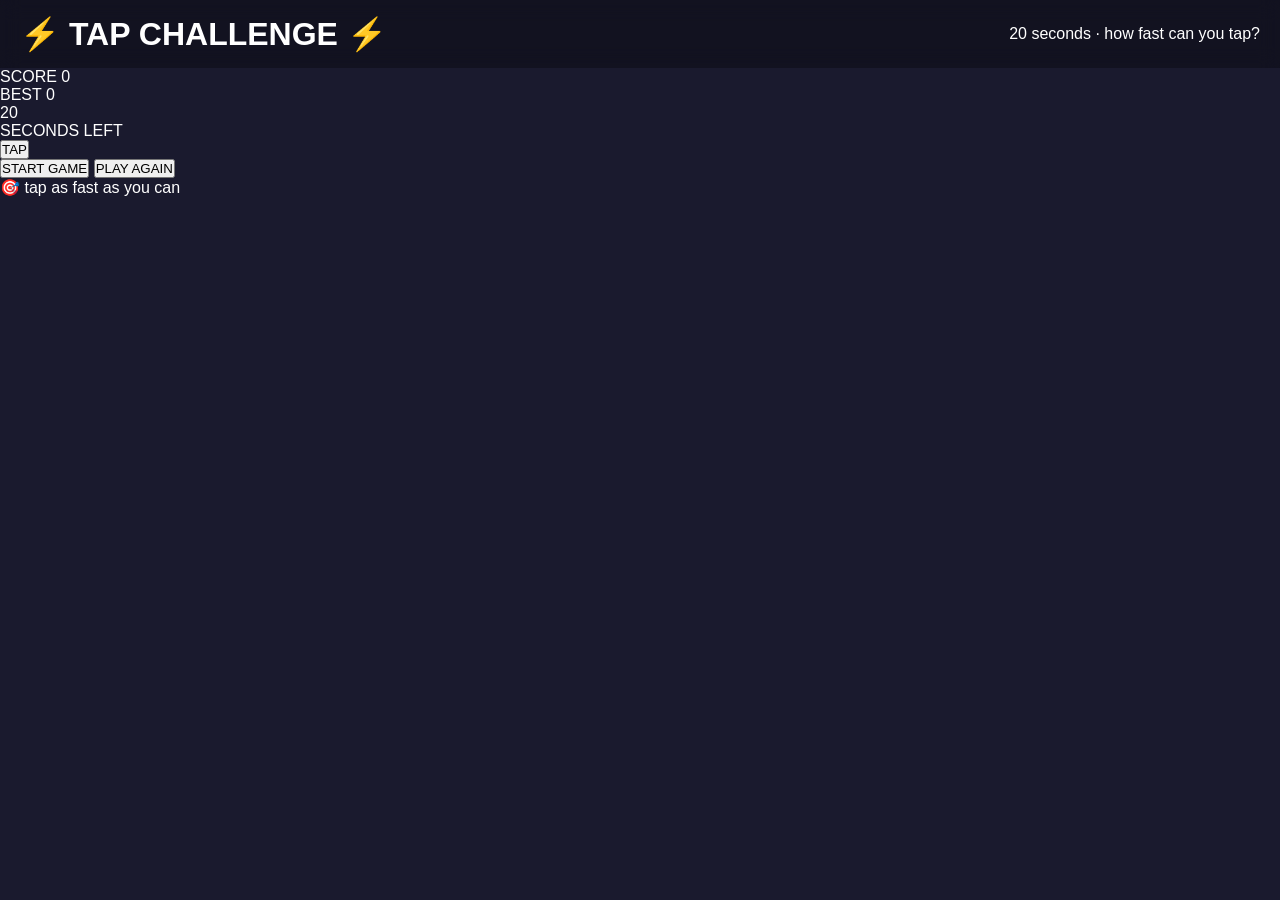
<file: deepseek_html_20260916_6510b7.html>
<!DOCTYPE html>
<html lang="en">
<head>
  <meta charset="UTF-8">
  <meta name="viewport" content="width=device-width, initial-scale=1.0, maximum-scale=1.0, user-scalable=no, viewport-fit=cover">
  <title>Tap Challenge · 20s</title>
  <link rel="stylesheet" href="style.css">
</head>
<body>
  <div class="game-container">
    <div class="header">
      <h1>⚡ TAP CHALLENGE ⚡</h1>
      <p class="subtitle">20 seconds · how fast can you tap?</p>
    </div>

    <div class="score-panel">
      <div class="score-item">
        <span class="score-label">SCORE</span>
        <span id="scoreDisplay" class="score-value">0</span>
      </div>
      <div class="score-item">
        <span class="score-label">BEST</span>
        <span id="bestDisplay" class="score-value best">0</span>
      </div>
    </div>

    <div class="timer-section">
      <div class="timer-ring">
        <span id="timerDisplay">20</span>
      </div>
      <div class="timer-label">SECONDS LEFT</div>
    </div>

    <button id="tapButton" class="tap-btn" aria-label="Tap to score">TAP</button>

    <div class="action-buttons">
      <button id="startButton" class="btn start-btn">START GAME</button>
      <button id="playAgainButton" class="btn again-btn hidden">PLAY AGAIN</button>
    </div>

    <div class="footer-note">
      <span>🎯 tap as fast as you can</span>
    </div>
  </div>

  <script src="game.js"></script>
</body>
</html>
</file>
<file: style.css>
* {
    margin: 0;
    padding: 0;
    box-sizing: border-box;
    user-select: none;
    -webkit-tap-highlight-color: transparent;
}

body {
    font-family: -apple-system, BlinkMacSystemFont, 'Segoe UI', sans-serif;
    background: #1a1a2e;
    color: white;
    overflow: hidden;
    height: 100vh;
}

.app {
    display: flex;
    flex-direction: column;
    height: 100vh;
    background: linear-gradient(180deg, #1a1a2e 0%, #16213e 50%, #0f3460 100%);
    position: relative;
}

/* Header */
.header {
    display: flex;
    justify-content: space-between;
    align-items: center;
    padding: 15px 20px;
    background: rgba(0, 0, 0, 0.3);
    backdrop-filter: blur(10px);
}

.user-info {
    display: flex;
    align-items: center;
    gap: 10px;
}

.user-info img {
    width: 40px;
    height: 40px;
    border-radius: 50%;
    border: 2px solid #f7b733;
}

.user-info span {
    font-weight: 600;
    font-size: 14px;
}

.balance-box {
    display: flex;
    align-items: center;
    gap: 6px;
    background: rgba(247, 183, 51, 0.15);
    padding: 8px 16px;
    border-radius: 20px;
    border: 1px solid rgba(247, 183, 51, 0.4);
}

.coin-icon {
    font-size: 20px;
}

#balance {
    font-size: 18px;
    font-weight: 700;
    color: #f7b733;
}

/* Energy */
.energy-section {
    padding: 15px 20px;
}

.energy-label {
    display: flex;
    justify-content: space-between;
    font-size: 13px;
    margin-bottom: 6px;
    opacity: 0.9;
}

.energy-bar {
    height: 12px;
    background: rgba(255, 255, 255, 0.1);
    border-radius: 10px;
    overflow: hidden;
}

.energy-fill {
    height: 100%;
    width: 100%;
    background: linear-gradient(90deg, #f7b733, #fc4a1a);
    border-radius: 10px;
    transition: width 0.3s ease;
}

/* Tap Area */
.tap-area {
    flex: 1;
    display: flex;
    justify-content: center;
    align-items: center;
    position: relative;
}

.tap-coin {
    width: 220px;
    height: 220px;
    border-radius: 50%;
    background: radial-gradient(circle, #f7b733 0%, #d68910 70%, #a04000 100%);
    display: flex;
    justify-content: center;
    align-items: center;
    cursor: pointer;
    box-shadow: 
        0 0 40px rgba(247, 183, 51, 0.6),
        0 10px 30px rgba(0, 0, 0, 0.4),
        inset 0 -10px 20px rgba(0, 0, 0, 0.3);
    transition: transform 0.1s ease;
    position: relative;
}

.tap-coin:active {
    transform: scale(0.92);
}

.tap-coin::after {
    content: '';
    position: absolute;
    inset: -20px;
    border-radius: 50%;
    border: 3px dashed rgba(247, 183, 51, 0.3);
    animation: rotate 20s linear infinite;
}

@keyframes rotate {
    to { transform: rotate(360deg); }
}

.tap-coin img {
    width: 130px;
    height: 130px;
    pointer-events: none;
    filter: drop-shadow(0 5px 10px rgba(0, 0, 0, 0.3));
}

/* Floating Points */
.tap-points {
    position: absolute;
    top: 50%;
    left: 50%;
    transform: translate(-50%, -50%);
    pointer-events: none;
    font-size: 32px;
    font-weight: 900;
    color: #f7b733;
    text-shadow: 0 0 20px rgba(247, 183, 51, 0.8);
    opacity: 0;
}

.tap-points.show {
    animation: floatUp 0.8s ease-out forwards;
}

@keyframes floatUp {
    0% {
        opacity: 1;
        transform: translate(-50%, -50%) scale(0.5);
    }
    100% {
        opacity: 0;
        transform: translate(-50%, -150%) scale(1.5);
    }
}

/* Bottom Nav */
.bottom-nav {
    display: flex;
    justify-content: space-around;
    padding: 10px 0 15px;
    background: rgba(0, 0, 0, 0.4);
    backdrop-filter: blur(10px);
    border-top: 1px solid rgba(255, 255, 255, 0.1);
}

.nav-btn {
    background: none;
    border: none;
    color: rgba(255, 255, 255, 0.5);
    display: flex;
    flex-direction: column;
    align-items: center;
    gap: 4px;
    padding: 8px 16px;
    cursor: pointer;
    border-radius: 12px;
    transition: all 0.2s;
    font-family: inherit;
}

.nav-btn span {
    font-size: 22px;
}

.nav-btn small {
    font-size: 11px;
    font-weight: 500;
}

.nav-btn.active {
    color: #f7b733;
    background: rgba(247, 183, 51, 0.15);
}

/* Responsive */
@media (max-width: 400px) {
    .tap-coin {
        width: 180px;
        height: 180px;
    }
    .tap-coin img {
        width: 100px;
        height: 100px;
    }
}
</file>
